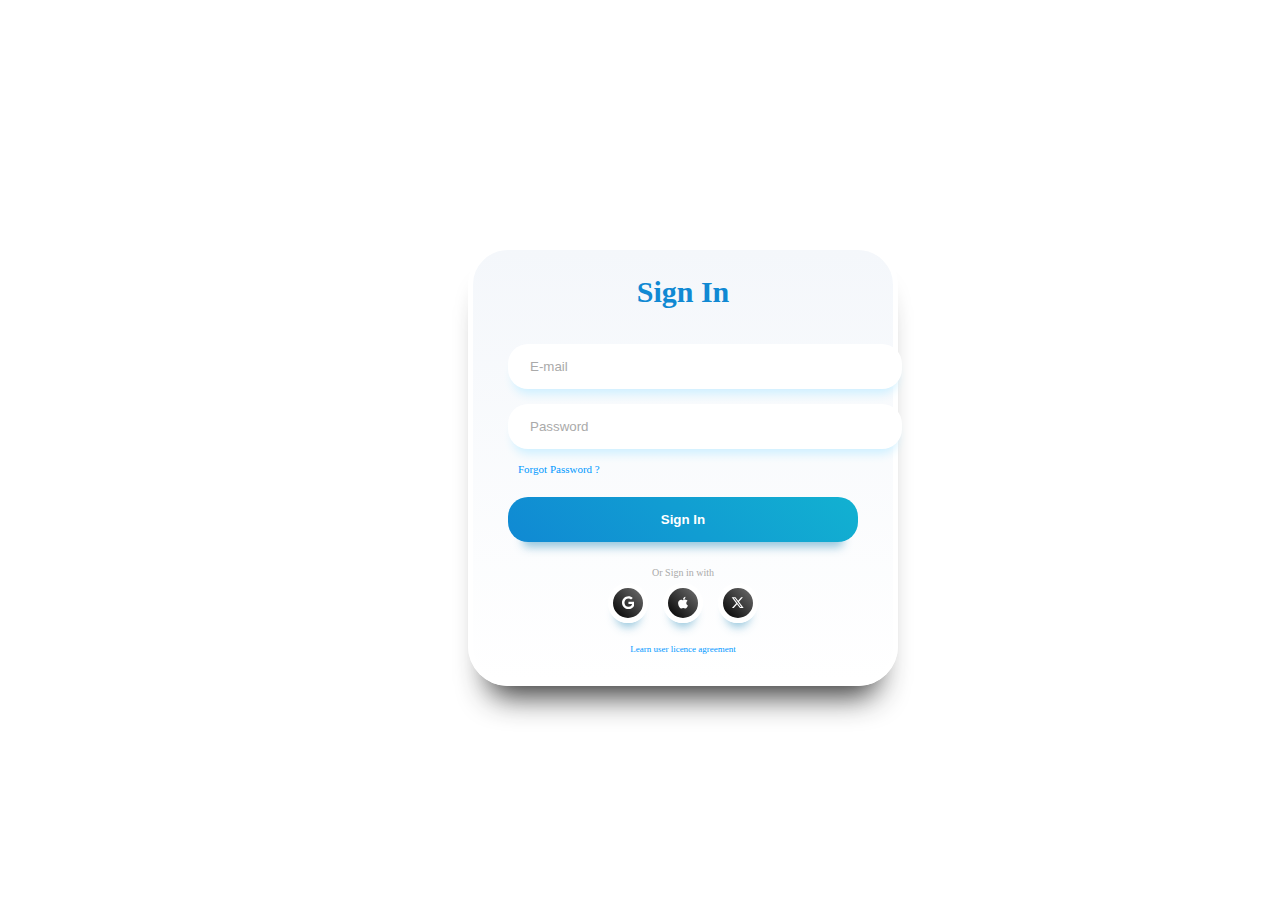
<file: index.html>
<!DOCTYPE html>
<html lang="en">
<head>
    <meta charset="UTF-8">
    <meta name="viewport" content="width=device-width, initial-scale=1.0">
    <title>Document</title>
    <link rel="stylesheet" href="style.css">
</head>
<body>
    <!-- /* From Uiverse.io by Smit-Prajapati */  -->
<div class="container">
    <div class="heading">Sign In</div>
    <form action="signIn.php" method="post" class="form">
      <input required="" class="input" type="email" name="email" id="email" placeholder="E-mail">
      <input required="" class="input" type="password" name="password" id="password" placeholder="Password">
      <span class="forgot-password"><a href="#">Forgot Password ?</a></span>
      <input class="login-button" type="submit" value="Sign In" name="submit">
      
    </form>
    <div class="social-account-container">
        <span class="title">Or Sign in with</span>
        <div class="social-accounts">
          <button class="social-button google">
            <svg class="svg" xmlns="http://www.w3.org/2000/svg" height="1em" viewBox="0 0 488 512">
              <path d="M488 261.8C488 403.3 391.1 504 248 504 110.8 504 0 393.2 0 256S110.8 8 248 8c66.8 0 123 24.5 166.3 64.9l-67.5 64.9C258.5 52.6 94.3 116.6 94.3 256c0 86.5 69.1 156.6 153.7 156.6 98.2 0 135-70.4 140.8-106.9H248v-85.3h236.1c2.3 12.7 3.9 24.9 3.9 41.4z"></path>
            </svg></button>
          <button class="social-button apple">
            <svg class="svg" xmlns="http://www.w3.org/2000/svg" height="1em" viewBox="0 0 384 512">
              <path d="M318.7 268.7c-.2-36.7 16.4-64.4 50-84.8-18.8-26.9-47.2-41.7-84.7-44.6-35.5-2.8-74.3 20.7-88.5 20.7-15 0-49.4-19.7-76.4-19.7C63.3 141.2 4 184.8 4 273.5q0 39.3 14.4 81.2c12.8 36.7 59 126.7 107.2 125.2 25.2-.6 43-17.9 75.8-17.9 31.8 0 48.3 17.9 76.4 17.9 48.6-.7 90.4-82.5 102.6-119.3-65.2-30.7-61.7-90-61.7-91.9zm-56.6-164.2c27.3-32.4 24.8-61.9 24-72.5-24.1 1.4-52 16.4-67.9 34.9-17.5 19.8-27.8 44.3-25.6 71.9 26.1 2 49.9-11.4 69.5-34.3z"></path>
            </svg>
          </button>
          <button class="social-button twitter">
            <svg class="svg" xmlns="http://www.w3.org/2000/svg" height="1em" viewBox="0 0 512 512">
              <path d="M389.2 48h70.6L305.6 224.2 487 464H345L233.7 318.6 106.5 464H35.8L200.7 275.5 26.8 48H172.4L272.9 180.9 389.2 48zM364.4 421.8h39.1L151.1 88h-42L364.4 421.8z"></path>
            </svg>
          </button>
        </div>
      </div>
      <span class="agreement"><a href="#">Learn user licence agreement</a></span>
  </div>
</body>
</html>
</file>
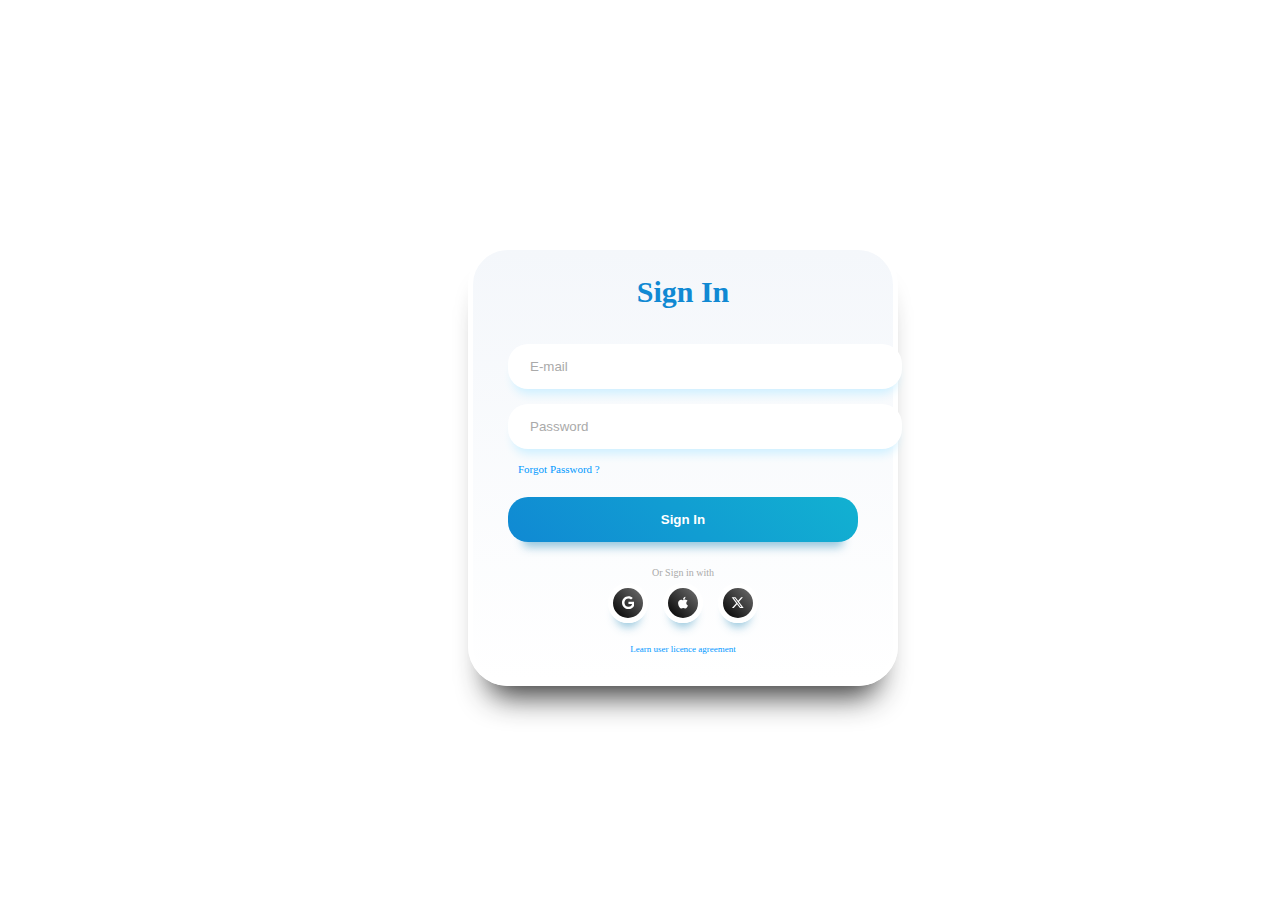
<file: login.html>
<!DOCTYPE html>
<html lang="en">
<head>
    <meta charset="UTF-8">
    <meta name="viewport" content="width=device-width, initial-scale=1.0">
    <title>Document</title>
    <link rel="stylesheet" href="style.css">
</head>
<body>
    <!-- /* From Uiverse.io by Smit-Prajapati */  -->
<div class="container">
    <div class="heading">Sign In</div>
    <form action="" class="form">
      <input required="" class="input" type="email" name="email" id="email" placeholder="E-mail">
      <input required="" class="input" type="password" name="password" id="password" placeholder="Password">
      <span class="forgot-password"><a href="#">Forgot Password ?</a></span>
      <input class="login-button" type="submit" value="Sign In">
      
    </form>
    <div class="social-account-container">
        <span class="title">Or Sign in with</span>
        <div class="social-accounts">
          <button class="social-button google">
            <svg class="svg" xmlns="http://www.w3.org/2000/svg" height="1em" viewBox="0 0 488 512">
              <path d="M488 261.8C488 403.3 391.1 504 248 504 110.8 504 0 393.2 0 256S110.8 8 248 8c66.8 0 123 24.5 166.3 64.9l-67.5 64.9C258.5 52.6 94.3 116.6 94.3 256c0 86.5 69.1 156.6 153.7 156.6 98.2 0 135-70.4 140.8-106.9H248v-85.3h236.1c2.3 12.7 3.9 24.9 3.9 41.4z"></path>
            </svg></button>
          <button class="social-button apple">
            <svg class="svg" xmlns="http://www.w3.org/2000/svg" height="1em" viewBox="0 0 384 512">
              <path d="M318.7 268.7c-.2-36.7 16.4-64.4 50-84.8-18.8-26.9-47.2-41.7-84.7-44.6-35.5-2.8-74.3 20.7-88.5 20.7-15 0-49.4-19.7-76.4-19.7C63.3 141.2 4 184.8 4 273.5q0 39.3 14.4 81.2c12.8 36.7 59 126.7 107.2 125.2 25.2-.6 43-17.9 75.8-17.9 31.8 0 48.3 17.9 76.4 17.9 48.6-.7 90.4-82.5 102.6-119.3-65.2-30.7-61.7-90-61.7-91.9zm-56.6-164.2c27.3-32.4 24.8-61.9 24-72.5-24.1 1.4-52 16.4-67.9 34.9-17.5 19.8-27.8 44.3-25.6 71.9 26.1 2 49.9-11.4 69.5-34.3z"></path>
            </svg>
          </button>
          <button class="social-button twitter">
            <svg class="svg" xmlns="http://www.w3.org/2000/svg" height="1em" viewBox="0 0 512 512">
              <path d="M389.2 48h70.6L305.6 224.2 487 464H345L233.7 318.6 106.5 464H35.8L200.7 275.5 26.8 48H172.4L272.9 180.9 389.2 48zM364.4 421.8h39.1L151.1 88h-42L364.4 421.8z"></path>
            </svg>
          </button>
        </div>
      </div>
      <span class="agreement"><a href="#">Learn user licence agreement</a></span>
  </div>
</body>
</html>
</file>
<file: style.css>
/* From Uiverse.io by Smit-Prajapati */ 
.container {
    max-width: 350px;
    background: #F8F9FD;
    background: linear-gradient(0deg, rgb(255, 255, 255) 0%, rgb(244, 247, 251) 100%);
    border-radius: 40px;
    padding: 25px 35px;
    border: 5px solid rgb(255, 255, 255);
    box-shadow: rgba(27, 27, 27, 0.878) 0px 30px 30px -20px;
    margin: 20px;    
    position: absolute;
    top: 25%;
    left: 35%;
    transform: translate(-50% -50%);
  }
  
  .heading {
    text-align: center;
    font-weight: 900;
    font-size: 30px;
    color: rgb(16, 137, 211);
  }
  
  .form {
    margin-top: 20px;
  }
  
  .form .input {
    width: 100%;
    background: white;
    border: none;
    padding: 15px 20px;
    border-radius: 20px;
    margin-top: 15px;
    box-shadow: #cff0ff 0px 10px 10px -5px;
    border-inline: 2px solid transparent;
  }
  
  .form .input::-moz-placeholder {
    color: rgb(170, 170, 170);
  }
  
  .form .input::placeholder {
    color: rgb(170, 170, 170);
  }
  
  .form .input:focus {
    outline: none;
    border-inline: 2px solid #12B1D1;
  }
  
  .form .forgot-password {
    display: block;
    margin-top: 10px;
    margin-left: 10px;
  }
  
  .form .forgot-password a {
    font-size: 11px;
    color: #0099ff;
    text-decoration: none;
  }
  
  .form .login-button {
    display: block;
    width: 100%;
    font-weight: bold;
    background: linear-gradient(45deg, rgb(16, 137, 211) 0%, rgb(18, 177, 209) 100%);
    color: white;
    padding-block: 15px;
    margin: 20px auto;
    border-radius: 20px;
    box-shadow: rgba(133, 189, 215, 0.8784313725) 0px 20px 10px -15px;
    border: none;
    transition: all 0.2s ease-in-out;
  }
  
  .form .login-button:hover {
    transform: scale(1.03);
    box-shadow: rgba(133, 189, 215, 0.8784313725) 0px 23px 10px -20px;
  }
  
  .form .login-button:active {
    transform: scale(0.95);
    box-shadow: rgba(133, 189, 215, 0.8784313725) 0px 15px 10px -10px;
  }
  
  .social-account-container {
    margin-top: 25px;
  }
  
  .social-account-container .title {
    display: block;
    text-align: center;
    font-size: 10px;
    color: rgb(170, 170, 170);
  }
  
  .social-account-container .social-accounts {
    width: 100%;
    display: flex;
    justify-content: center;
    gap: 15px;
    margin-top: 5px;
  }
  
  .social-account-container .social-accounts .social-button {
    background: linear-gradient(45deg, rgb(0, 0, 0) 0%, rgb(112, 112, 112) 100%);
    border: 5px solid white;
    padding: 5px;
    border-radius: 50%;
    width: 40px;
    aspect-ratio: 1;
    display: grid;
    place-content: center;
    box-shadow: rgba(133, 189, 215, 0.8784313725) 0px 12px 10px -8px;
    transition: all 0.2s ease-in-out;
  }
  
  .social-account-container .social-accounts .social-button .svg {
    fill: white;
    margin: auto;
  }
  
  .social-account-container .social-accounts .social-button:hover {
    transform: scale(1.2);
  }
  
  .social-account-container .social-accounts .social-button:active {
    transform: scale(0.9);
  }
  
  .agreement {
    display: block;
    text-align: center;
    margin-top: 15px;
  }
  
  .agreement a {
    text-decoration: none;
    color: #0099ff;
    font-size: 9px;
  }
</file>
